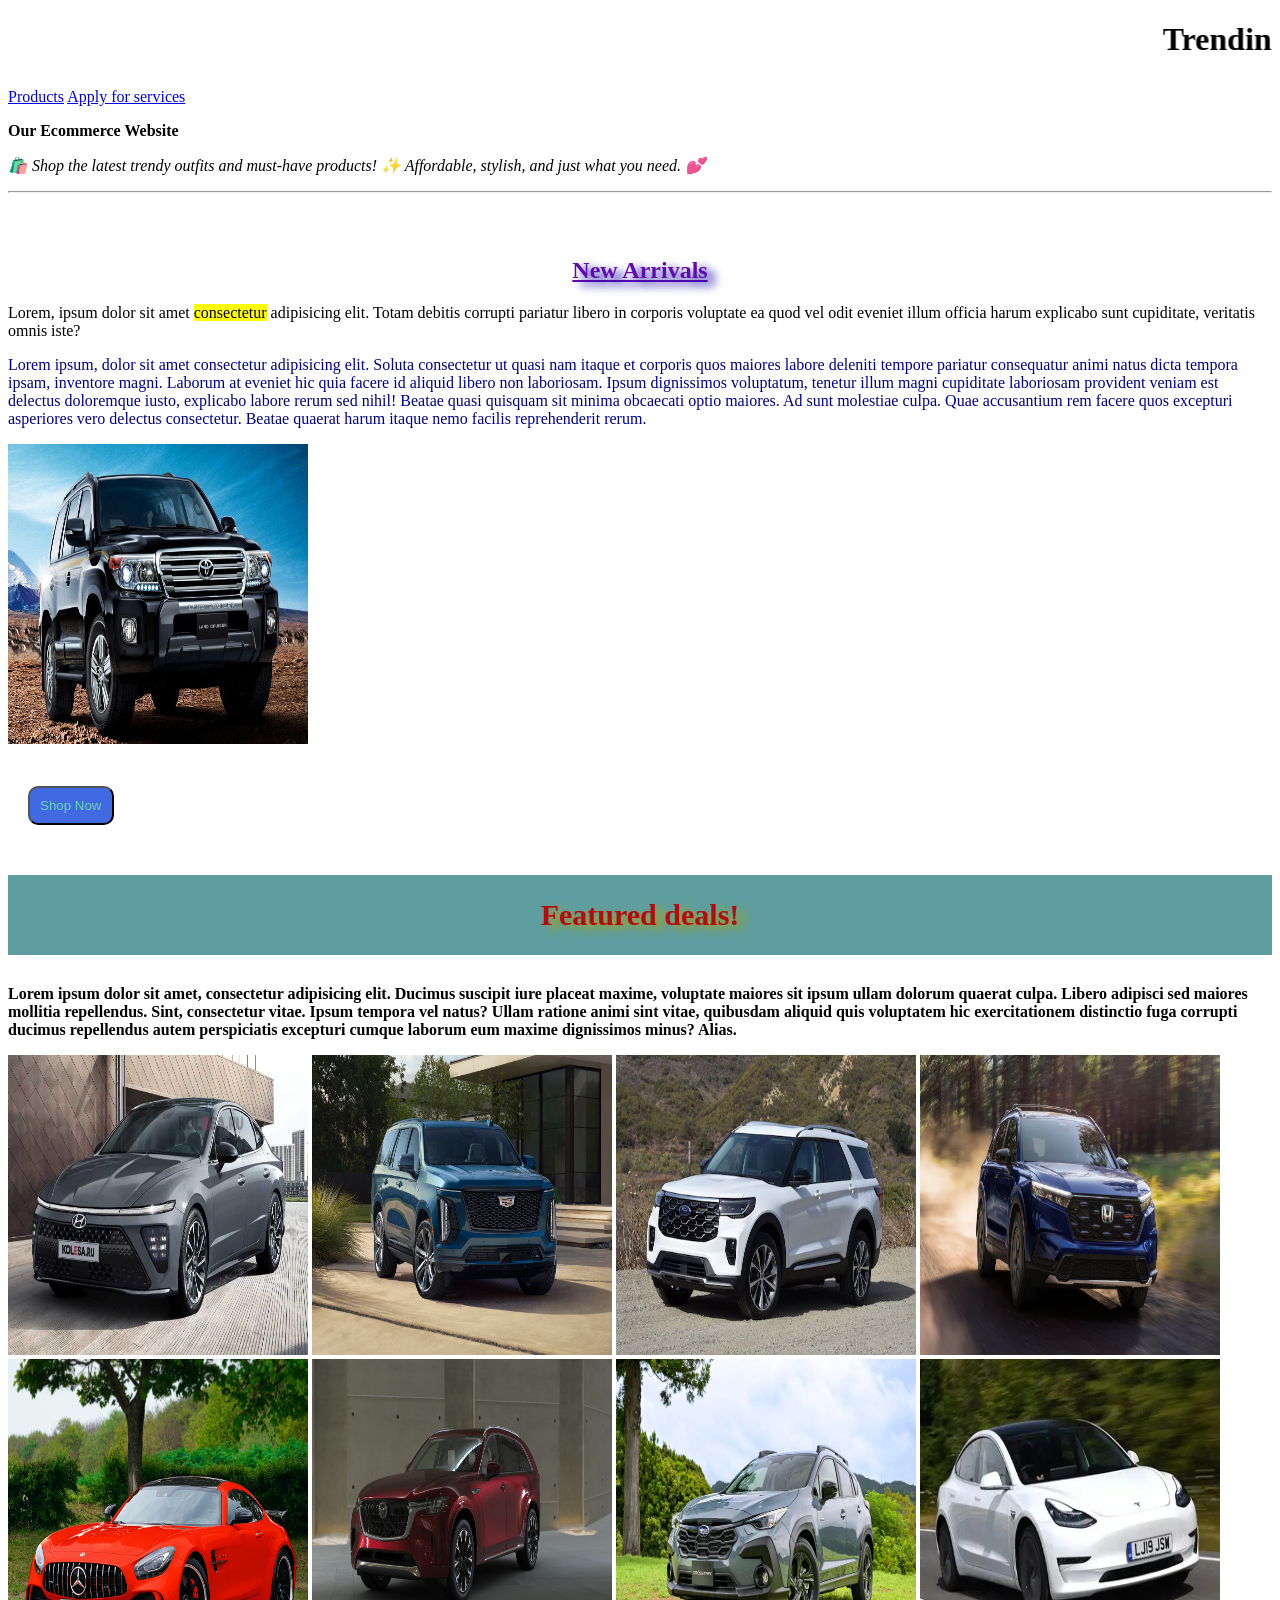
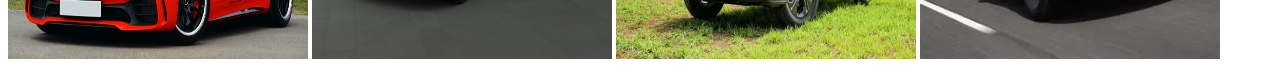
<file: index.html>
<!DOCTYPE html>
<html lang="en">
<head>
    <meta charset="UTF-8">
    <meta name="viewport" content="width=device-width, initial-scale=1.0">
    <title>Homepage - Spendora</title>

    <link rel="stylesheet" href="css/style.css">

</head>
<body>
    <h1> <marquee behavior="" direction="">Trending Styles better prices</marquee> </h1>
    <a href="products.html">Products</a>
    <a href="services.html">Apply for services</a>



<p> <b>Our Ecommerce Website</b> </p>


<p><i> 🛍️ Shop the latest trendy outfits and must-have products! ✨ Affordable, stylish, and just what you need. 💕</i></p>

<hr>

<br> <br>

<h2 style="color: hwb(271 4% 30%);text-align: center;"><u> New Arrivals </u></h2>

<p>Lorem, ipsum dolor sit amet <mark>consectetur</mark> adipisicing elit. Totam debitis corrupti pariatur libero in corporis voluptate ea quod vel odit eveniet illum officia harum explicabo sunt cupiditate, veritatis omnis iste?</p>

<p style="color: darkblue;">Lorem ipsum, dolor sit amet consectetur adipisicing elit. Soluta consectetur ut quasi nam itaque et corporis quos maiores labore deleniti tempore pariatur consequatur animi natus dicta tempora ipsam, inventore magni.
Laborum at eveniet hic quia facere id aliquid libero non laboriosam. Ipsum dignissimos voluptatum, tenetur illum magni cupiditate laboriosam provident veniam est delectus doloremque iusto, explicabo labore rerum sed nihil!
Beatae quasi quisquam sit minima obcaecati optio maiores. Ad sunt molestiae culpa. Quae accusantium rem facere quos excepturi asperiores vero delectus consectetur. Beatae quaerat harum itaque nemo facilis reprehenderit rerum.</p>

<img src="images/v8.png" alt="v8">

<br> <br>

<button>Shop Now</button>


<h3>Featured deals!</h3>

<p style="font-weight: bold;">Lorem ipsum dolor sit amet, consectetur adipisicing elit. Ducimus suscipit iure placeat maxime, voluptate maiores sit ipsum ullam dolorum quaerat culpa. Libero adipisci sed maiores mollitia repellendus. Sint, consectetur vitae.
Ipsum tempora vel natus? Ullam ratione animi sint vitae, quibusdam aliquid quis voluptatem hic exercitationem distinctio fuga corrupti ducimus repellendus autem perspiciatis excepturi cumque laborum eum maxime dignissimos minus? Alias.</p>

<img src="images/Hyundai.png" alt="Hyundai">

<img src="images/cadillac.png" alt="cadillac">
<img src="images/Ford.png" alt="Ford">
<img src="images/Honda.png" alt="Honda">

<img src="images/Mercidez.jpg" alt="Mercidez">
<img src="images/Mazda cx 5.jpg" alt="Mazda cx 5">
<img src="images/Subaru.png" alt="Subaru">
<img src="images/Texla.png" alt="Texla">

</body>
</html>
</file>
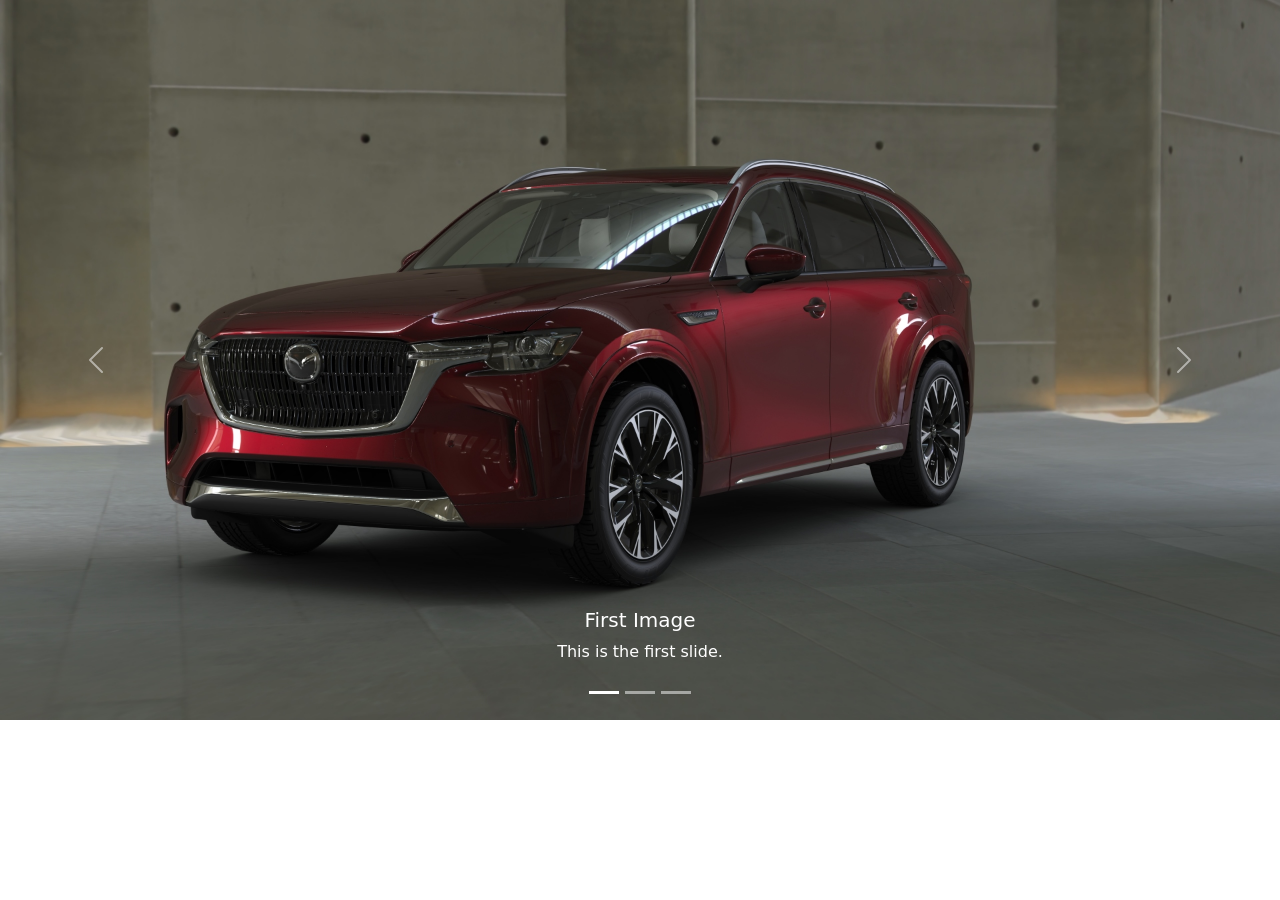
<file: carousel.html>
<!DOCTYPE html>
<html lang="en">
<head>
    <meta charset="UTF-8">
    <meta name="viewport" content="width=device-width, initial-scale=1.0">
    <title>My Image Carousel</title>

<link rel="stylesheet" href="bootstrap/css/bootstrap.min.css">
<script src="bootstrap/js/bootstrap.min.js"></script>

</head>
<body>

<div id="myCarousel" class="carousel slide" data-bs-ride="carousel">

    <!-- Indicators -->
    <div class="carousel-indicators">
        <button type="button" data-bs-target="#myCarousel"
            data-bs-slide-to="0" class="active"
            aria-current="true" aria-label="Slide 1"></button>

        <button type="button" data-bs-target="#myCarousel"
            data-bs-slide-to="1" aria-label="Slide 2"></button>

        <button type="button" data-bs-target="#myCarousel"
            data-bs-slide-to="2" aria-label="Slide 3"></button>
    </div>

    <!-- Carousel images -->
    <div class="carousel-inner">

        <div class="carousel-item active">
            <img src="images/Mazda cx 5.jpg"
                class="d-block w-100" alt="First slide">
            <div class="carousel-caption">
                <h5>First Image</h5>
                <p>This is the first slide.</p>
            </div>
        </div>

        <div class="carousel-item">
            <img src="images/Subaru.png"
                class="d-block w-100" alt="Second slide">
            <div class="carousel-caption">
                <h5>Second Image</h5>
                <p>This is the second slide.</p>
            </div>
        </div>

        <div class="carousel-item">
            <img src="images/v8.png"
                class="d-block w-100" alt="Second slide">
            <div class="carousel-caption">
                <h5>Third Image</h5>
                <p>This is the third slide.</p>
            </div>
        </div>

        <div class="carousel-item">
            <img src="images/Cadilla escalade.webp"
                class="d-block w-100" alt="Third slide">
            <div class="carousel-caption">
                <h5>Fourth Image</h5>
                <p>This is the Fourth slide.</p>
            </div>
        </div>

    </div>

    <!-- Previous button -->
    <button class="carousel-control-prev" type="button"
        data-bs-target="#myCarousel" data-bs-slide="prev">
        <span class="carousel-control-prev-icon"
            aria-hidden="true"></span>
        <span class="visually-hidden">Previous</span>
    </button>

    <!-- Next button -->
    <button class="carousel-control-next" type="button"
        data-bs-target="#myCarousel" data-bs-slide="next">
        <span class="carousel-control-next-icon"
            aria-hidden="true"></span>
        <span class="visually-hidden">Next</span>
    </button>

</div>


</body>
</html>
</file>
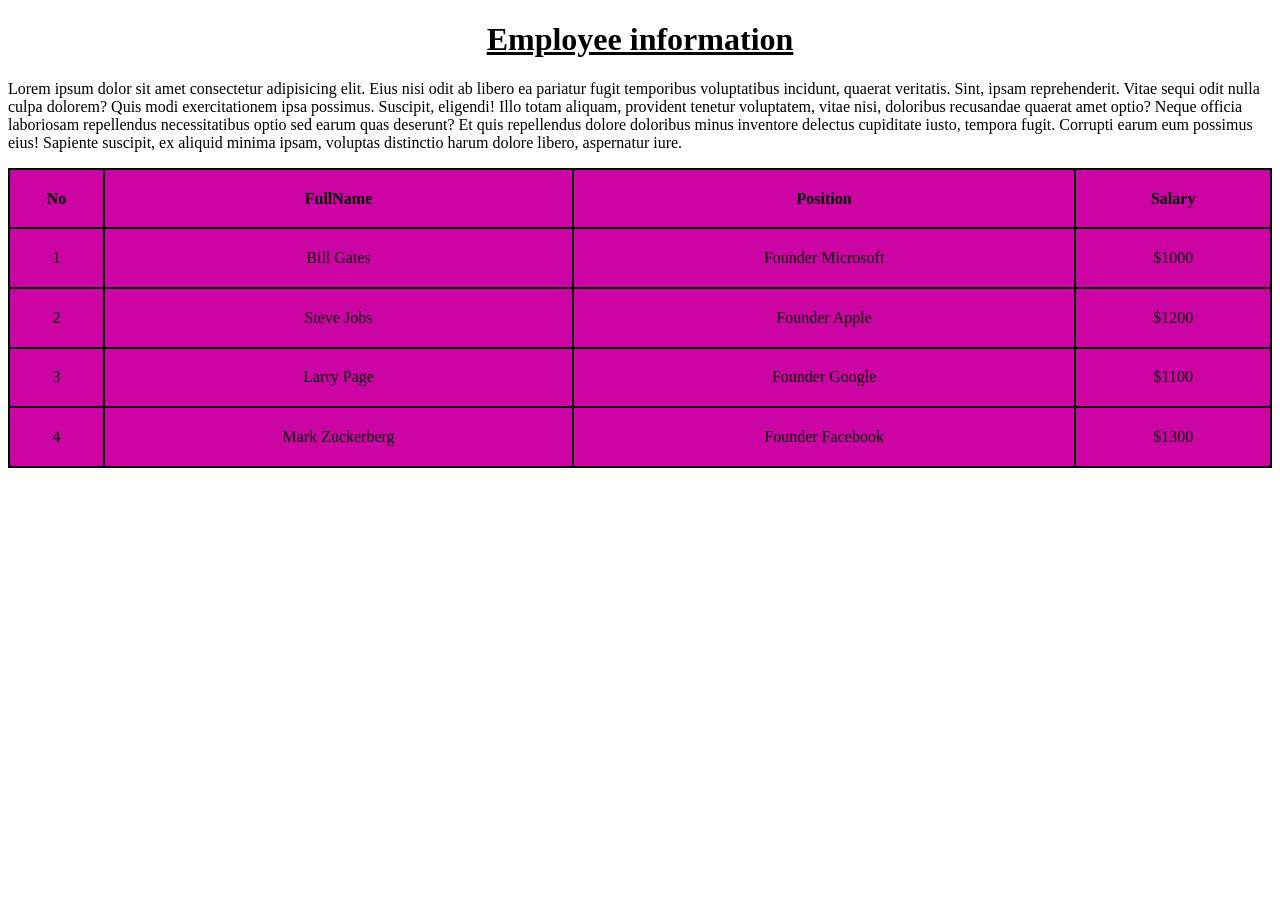
<file: employee.html>
<!DOCTYPE html>
<html lang="en">
<head>
    <meta charset="UTF-8">
    <meta name="viewport" content="width=device-width, initial-scale=1.0">
    <title>Employee Page -  Spendora</title>

    <style>

h1{
    text-align: center;
    text-decoration: underline;
}
    table, th, td{ 
        border: 2px solid black;
        border-collapse: collapse;

    }

    table{

width: 100%;
height: 300px;
background-color: rgb(203, 4, 163);

    }
    td{
        text-align: center;
    }


</style>

</head>


<body>
    <h1>Employee information </h1>

    <p>Lorem ipsum dolor sit amet consectetur adipisicing elit. Eius nisi odit ab libero ea pariatur fugit temporibus voluptatibus incidunt, quaerat veritatis. Sint, ipsam reprehenderit. Vitae sequi odit nulla culpa dolorem?
    Quis modi exercitationem ipsa possimus. Suscipit, eligendi! Illo totam aliquam, provident tenetur voluptatem, vitae nisi, doloribus recusandae quaerat amet optio? Neque officia laboriosam repellendus necessitatibus optio sed earum quas deserunt?
    Et quis repellendus dolore doloribus minus inventore delectus cupiditate iusto, tempora fugit. Corrupti earum eum possimus eius! Sapiente suscipit, ex aliquid minima ipsam, voluptas distinctio harum dolore libero, aspernatur iure.</p>

<table>
    <tr>
        <th>No</th>
         <th>FullName</th>
          <th>Position</th>
           <th>Salary</th>
    </tr>

<tr>
    <td>1</td>
    <td>Bill Gates</td>
    <td>Founder Microsoft</td>
    <td>$1000</td>
</tr>

<tr>
<td>2</td>
<td>Steve Jobs</td>
<td>Founder Apple</td>
<td>$1200</td>

</tr>

<tr>
<td>3</td>
<td>Larry Page</td>
<td>Founder Google</td>
<td>$1100</td>

</tr>

<tr>
<td>4</td>
<td>Mark Zuckerberg</td>
<td>Founder Facebook</td>
<td>$1300</td>

</tr>

</table>







    
</body>
</html>
</file>
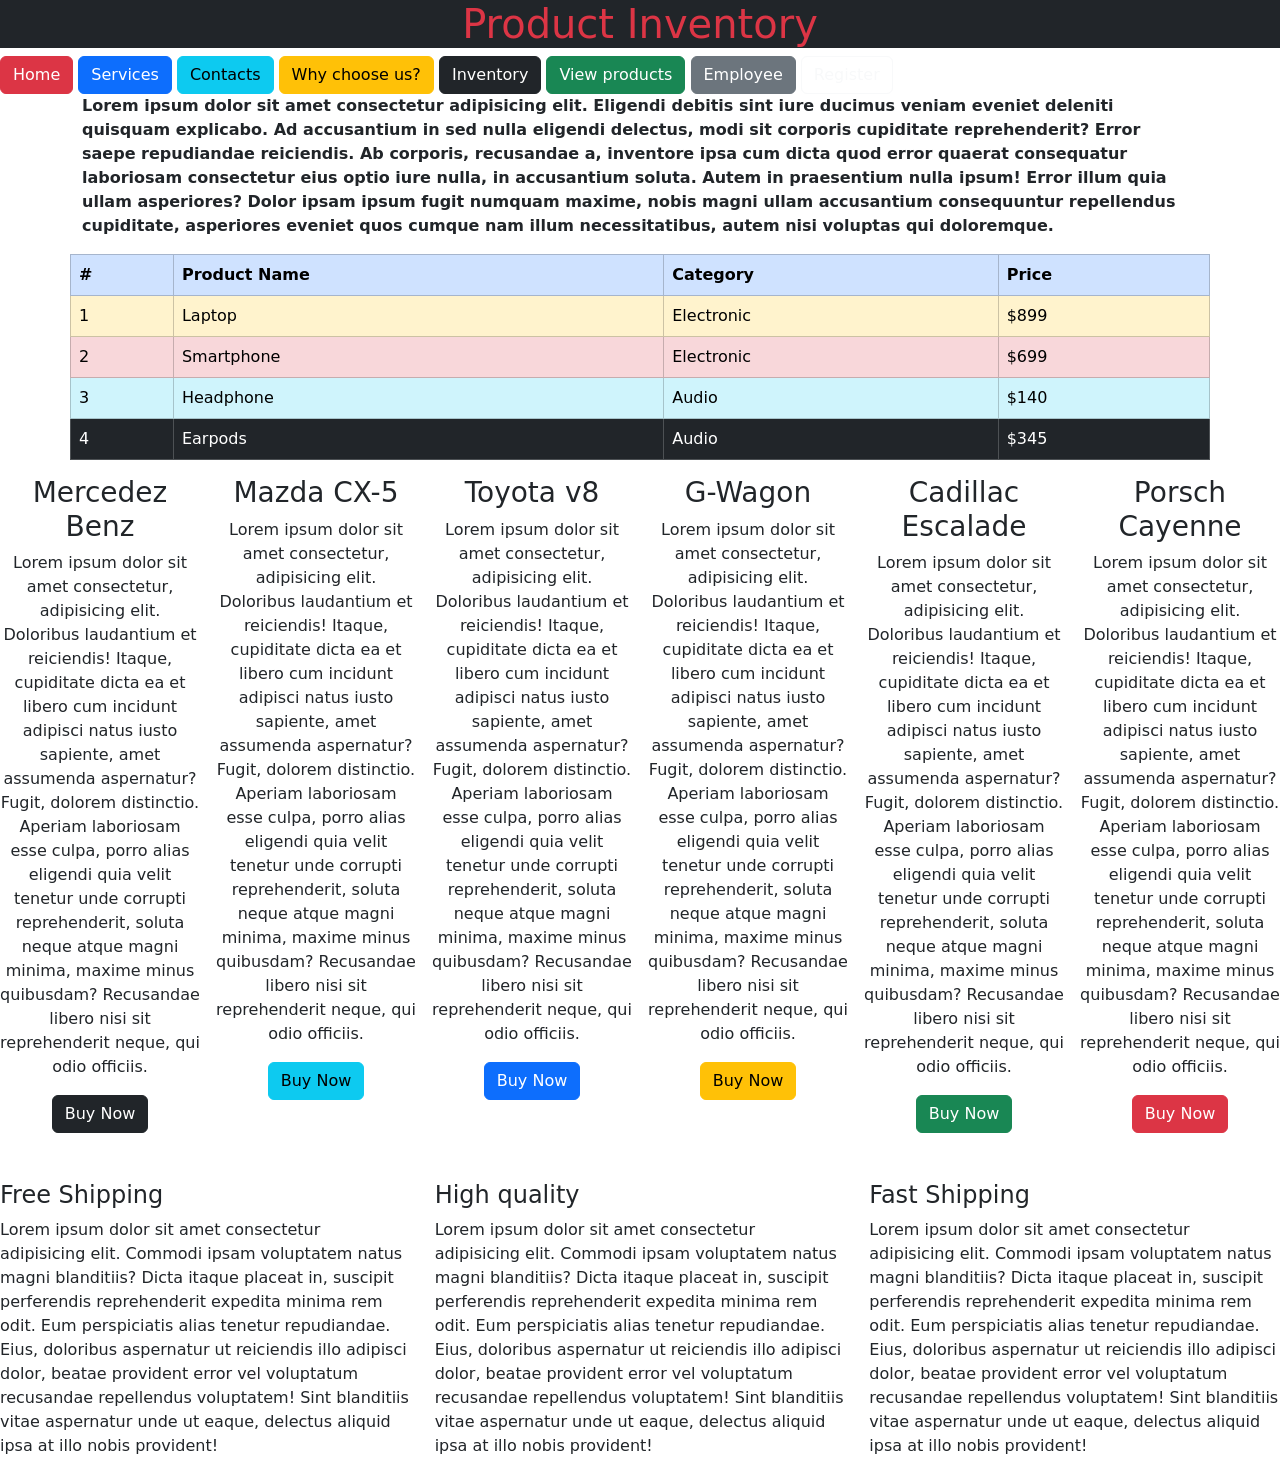
<file: inventory.html>
<!DOCTYPE html>
<html lang="en">
<head>
    <meta charset="UTF-8">
    <meta name="viewport" content="width=device-width, initial-scale=1.0">
    <title>Inventory page Spendora</title>

<link rel="stylesheet" href="bootstrap/css/bootstrap.min.css">

<script  src="bootstrap/js/bootstrap.min.js "></script>

</head>
<body>
    <h1 class="text-danger  bg-dark text-center ">Product Inventory</h1>

<button class="btn btn-danger">Home</button>

<button class="btn btn-primary">Services</button>

<button class="btn btn-info">Contacts</button>

<button class="btn btn-warning">Why choose us?</button>

<button class="btn btn-dark">Inventory</button>

<button class="btn btn-success">View products</button>

<button class="btn btn-secondary">Employee</button>

<button class="btn btn-outline-light">Register</button>




<p class="fw-bold container mb-3">Lorem ipsum dolor sit amet consectetur adipisicing elit. Eligendi debitis sint iure ducimus veniam eveniet deleniti quisquam explicabo. Ad accusantium in sed nulla eligendi delectus, modi sit corporis cupiditate reprehenderit?
Error saepe repudiandae reiciendis. Ab corporis, recusandae a, inventore ipsa cum dicta quod error quaerat consequatur laboriosam consectetur eius optio iure nulla, in accusantium soluta. Autem in praesentium nulla ipsum!
Error illum quia ullam asperiores? Dolor ipsam ipsum fugit numquam maxime, nobis magni ullam accusantium consequuntur repellendus cupiditate, asperiores eveniet quos cumque nam illum necessitatibus, autem nisi voluptas qui doloremque.</p>


<table class="table table-bordered table-hover table table-dark container">
<tr class="table-primary">
    <th>#</th>
    <th>Product Name</th>
    <th>Category</th>
    <th>Price</th>
</tr>

<tr class="table-warning">
<td>1</td>
<td>Laptop</td>
<td>Electronic</td>
<td>$899</td>

</tr>

<tr class="table-danger">
<td>2</td>
<td>Smartphone</td>
<td>Electronic</td>
<td>$699</td>
</tr>

<tr class="table-info">
<td>3</td>
<td>Headphone</td>
<td>Audio</td>
<td>$140</td>

</tr>

<tr>

    <td>4</td>
    <td>Earpods</td>
    <td>Audio</td>
    <td>$345</td>

</tr>

</table>

<div class="d-flex gap-3">

<div class="text-center">
    <h3> Mercedez Benz</h3>
    <p>Lorem ipsum dolor sit amet consectetur, adipisicing elit. Doloribus laudantium et reiciendis! Itaque, cupiditate dicta ea et libero cum incidunt adipisci natus iusto sapiente, amet assumenda aspernatur? Fugit, dolorem distinctio.
    Aperiam laboriosam esse culpa, porro alias eligendi quia velit tenetur unde corrupti reprehenderit, soluta neque atque magni minima, maxime minus quibusdam? Recusandae libero nisi sit reprehenderit neque, qui odio officiis.</p>
    <button class="btn btn-dark">Buy Now</button>
</div>

<div class="text-center">
    <h3> Mazda CX-5</h3>
    <p>Lorem ipsum dolor sit amet consectetur, adipisicing elit. Doloribus laudantium et reiciendis! Itaque, cupiditate dicta ea et libero cum incidunt adipisci natus iusto sapiente, amet assumenda aspernatur? Fugit, dolorem distinctio.
    Aperiam laboriosam esse culpa, porro alias eligendi quia velit tenetur unde corrupti reprehenderit, soluta neque atque magni minima, maxime minus quibusdam? Recusandae libero nisi sit reprehenderit neque, qui odio officiis.</p>
    <button class="btn btn-info">Buy Now</button>
</div>

<div class="text-center">
    <h3> Toyota v8</h3>
    <p>Lorem ipsum dolor sit amet consectetur, adipisicing elit. Doloribus laudantium et reiciendis! Itaque, cupiditate dicta ea et libero cum incidunt adipisci natus iusto sapiente, amet assumenda aspernatur? Fugit, dolorem distinctio.
    Aperiam laboriosam esse culpa, porro alias eligendi quia velit tenetur unde corrupti reprehenderit, soluta neque atque magni minima, maxime minus quibusdam? Recusandae libero nisi sit reprehenderit neque, qui odio officiis.</p>
    <button class="btn btn-primary">Buy Now</button>
</div>

<div class="text-center">
    <h3> G-Wagon</h3>
    <p>Lorem ipsum dolor sit amet consectetur, adipisicing elit. Doloribus laudantium et reiciendis! Itaque, cupiditate dicta ea et libero cum incidunt adipisci natus iusto sapiente, amet assumenda aspernatur? Fugit, dolorem distinctio.
    Aperiam laboriosam esse culpa, porro alias eligendi quia velit tenetur unde corrupti reprehenderit, soluta neque atque magni minima, maxime minus quibusdam? Recusandae libero nisi sit reprehenderit neque, qui odio officiis.</p>
    <button class="btn btn-warning">Buy Now</button>
</div>

<div class="text-center">
    <h3> Cadillac Escalade</h3>
    <p>Lorem ipsum dolor sit amet consectetur, adipisicing elit. Doloribus laudantium et reiciendis! Itaque, cupiditate dicta ea et libero cum incidunt adipisci natus iusto sapiente, amet assumenda aspernatur? Fugit, dolorem distinctio.
    Aperiam laboriosam esse culpa, porro alias eligendi quia velit tenetur unde corrupti reprehenderit, soluta neque atque magni minima, maxime minus quibusdam? Recusandae libero nisi sit reprehenderit neque, qui odio officiis.</p>
    <button class="btn btn-success">Buy Now</button>
</div>
<div class="text-center">
    <h3> Porsch Cayenne</h3>
    <p>Lorem ipsum dolor sit amet consectetur, adipisicing elit. Doloribus laudantium et reiciendis! Itaque, cupiditate dicta ea et libero cum incidunt adipisci natus iusto sapiente, amet assumenda aspernatur? Fugit, dolorem distinctio.
    Aperiam laboriosam esse culpa, porro alias eligendi quia velit tenetur unde corrupti reprehenderit, soluta neque atque magni minima, maxime minus quibusdam? Recusandae libero nisi sit reprehenderit neque, qui odio officiis.</p>
    <button class="btn btn-danger">Buy Now</button>
</div>

</div>

<br><br>
<!-----Bootstrap grid system-->

<div class="row">
<div class="col-4">
    <h4>Free Shipping</h4>
    <p>Lorem ipsum dolor sit amet consectetur adipisicing elit. Commodi ipsam voluptatem natus magni blanditiis? Dicta itaque placeat in, suscipit perferendis reprehenderit expedita minima rem odit. Eum perspiciatis alias tenetur repudiandae.
    Eius, doloribus aspernatur ut reiciendis illo adipisci dolor, beatae provident error vel voluptatum recusandae repellendus voluptatem! Sint blanditiis vitae aspernatur unde ut eaque, delectus aliquid ipsa at illo nobis provident!</p>
</div>

<div class="col-4">
    <h4>High quality</h4>
    <p>Lorem ipsum dolor sit amet consectetur adipisicing elit. Commodi ipsam voluptatem natus magni blanditiis? Dicta itaque placeat in, suscipit perferendis reprehenderit expedita minima rem odit. Eum perspiciatis alias tenetur repudiandae.
    Eius, doloribus aspernatur ut reiciendis illo adipisci dolor, beatae provident error vel voluptatum recusandae repellendus voluptatem! Sint blanditiis vitae aspernatur unde ut eaque, delectus aliquid ipsa at illo nobis provident!</p>
</div>
<div class="col-4">
    <h4>Fast Shipping</h4>
    <p>Lorem ipsum dolor sit amet consectetur adipisicing elit. Commodi ipsam voluptatem natus magni blanditiis? Dicta itaque placeat in, suscipit perferendis reprehenderit expedita minima rem odit. Eum perspiciatis alias tenetur repudiandae.
    Eius, doloribus aspernatur ut reiciendis illo adipisci dolor, beatae provident error vel voluptatum recusandae repellendus voluptatem! Sint blanditiis vitae aspernatur unde ut eaque, delectus aliquid ipsa at illo nobis provident!</p>
</div>

</body>

</html>
</file>
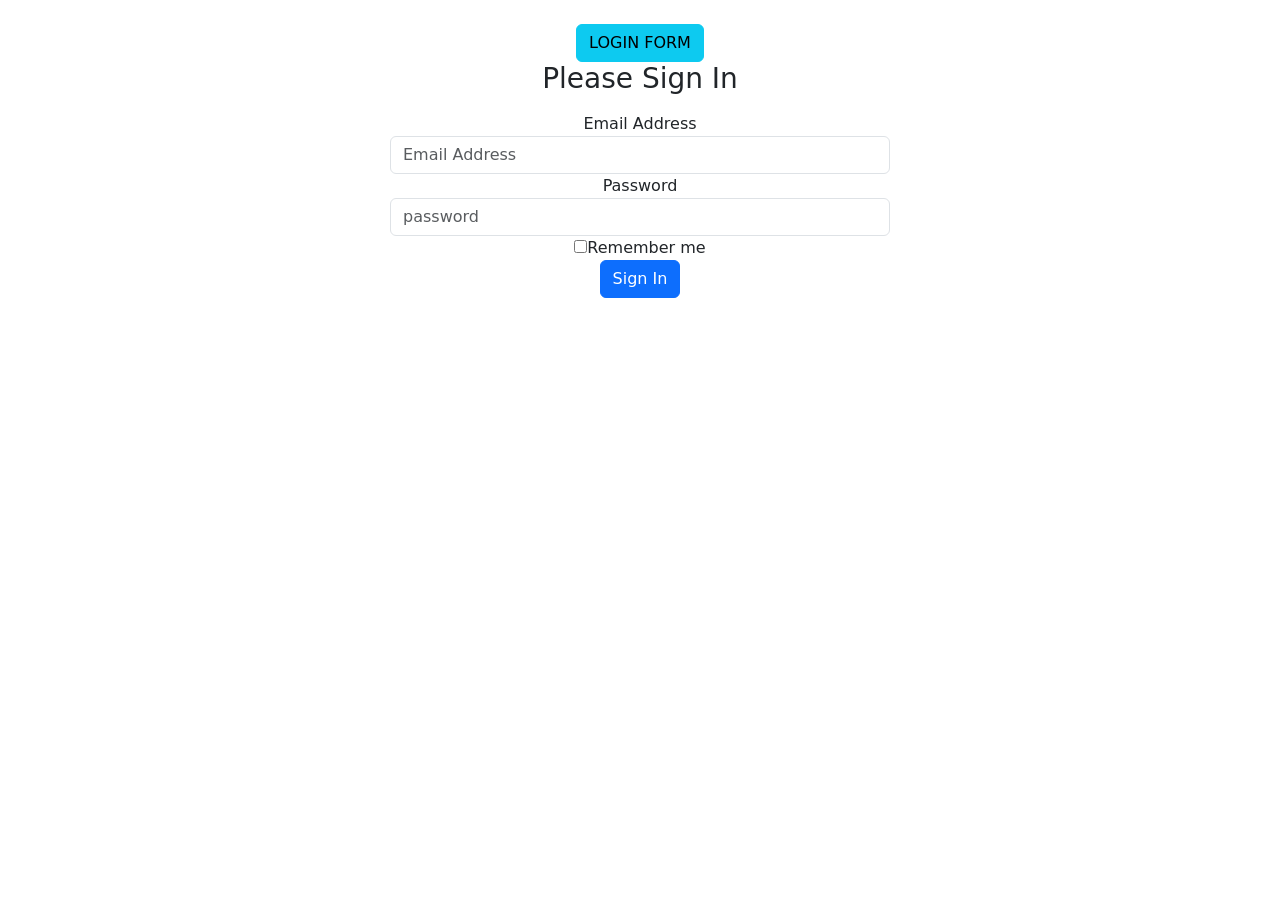
<file: login.html>
<!DOCTYPE html>
<html lang="en">
<head>
    <meta charset="UTF-8">
    <meta name="viewport" content="width=device-width, initial-scale=1.0">
    <title>Login Form Page</title>
    <link rel="stylesheet" href="bootstrap/css/bootstrap.min.css">
    <script src="bootstrap/js/bootstrap.min.js"></script>


</head>

<body>
    <div class="text-center">
    <form style="width: 500px; margin: auto;">
<button class="btn btn-info mt-4">LOGIN FORM</button>
<h1 class="h3 mb-3">Please Sign In </h1>
<label for=" Emailaddress" class="sr-only">Email Address</label>
<input type="email" id="emailaddress" class="form-control" placeholder="Email Address" required>

<label for="password" class="sr-only">Password</label>
<input type="password" id="password" placeholder="password" class="form-control">

<div>
    
<label>
<input type="checkbox" value="remember me">Remember me
</label>
</div>

<div>  
<button class="btn btn-primary btn-block">Sign In</button>
</div>


    </form>


</div>

</body>
</html>
</file>
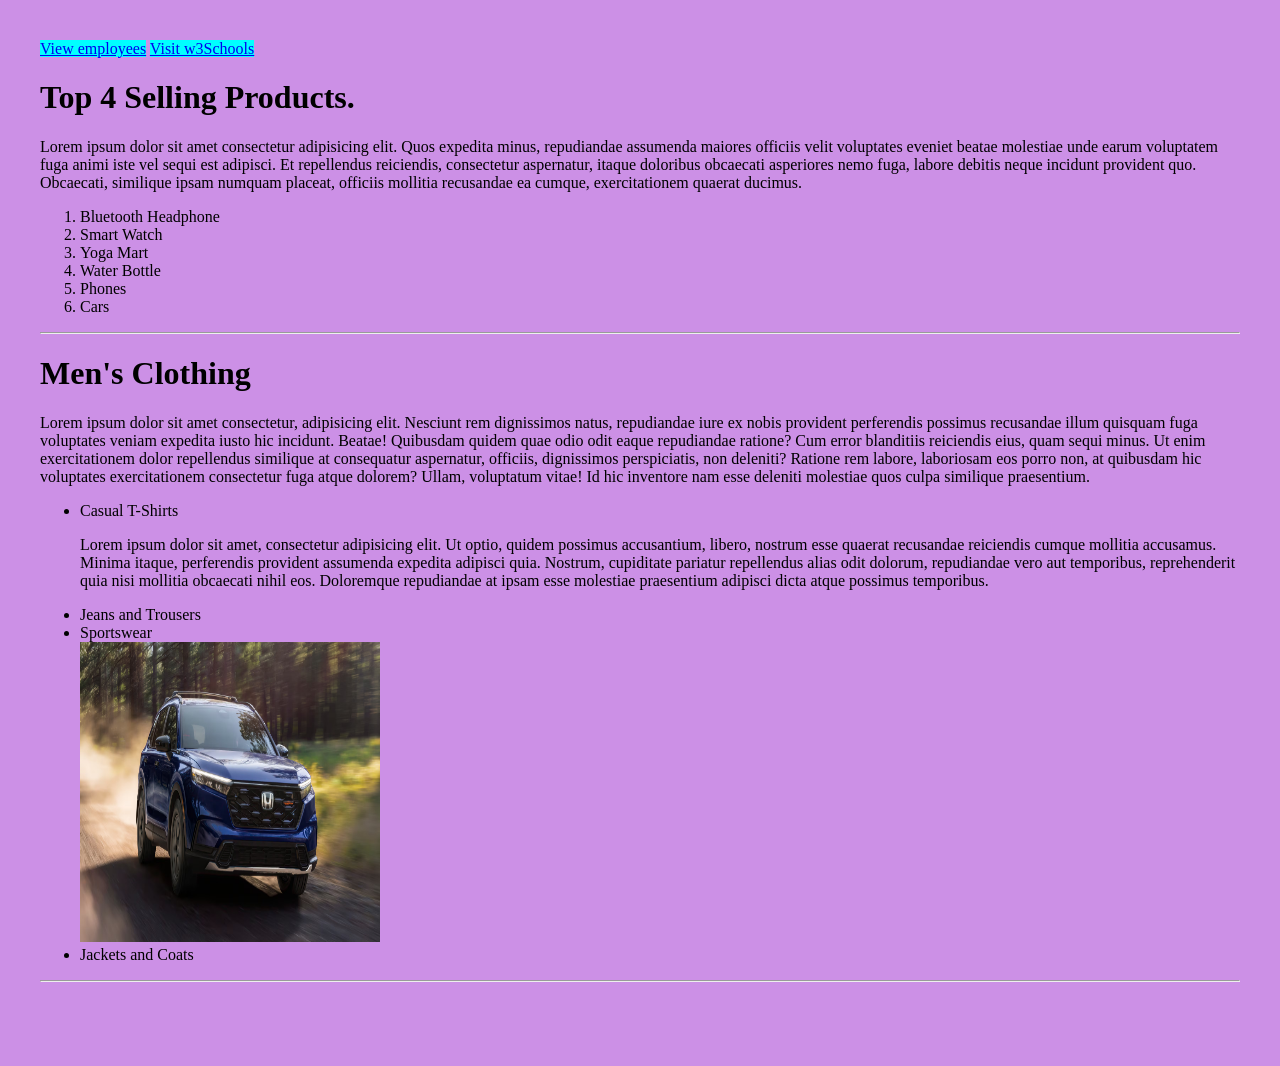
<file: products.html>
<!DOCTYPE html>
<html lang="en">
<head>
    <meta charset="UTF-8">
    <meta name="viewport" content="width=device-width, initial-scale=1.0">
    <title>Products Page - Spendora</title>
<style>
body{
background-color: rgb(204, 144, 230);
margin: 40px;
}
 a{ 
    background-color: aqua;
 }


</style>

<link rel="stylesheet" href="css/style.css">

</head>

<body>

    <a href="employee.html" target="_self">View employees</a>

    <a href="https://www.w3schools.com/" target="_blank">Visit w3Schools</a>




    <!---Ordered List---->
<h1> Top 4 Selling Products.</h1>
<p>Lorem ipsum dolor sit amet consectetur adipisicing elit. Quos expedita minus, repudiandae assumenda maiores officiis velit voluptates eveniet beatae molestiae unde earum voluptatem fuga animi iste vel sequi est adipisci.
Et repellendus reiciendis, consectetur aspernatur, itaque doloribus obcaecati asperiores nemo fuga, labore debitis neque incidunt provident quo. Obcaecati, similique ipsam numquam placeat, officiis mollitia recusandae ea cumque, exercitationem quaerat ducimus.</p>

<ol>
<li>Bluetooth Headphone</li>
<li>Smart Watch</li>
<li>Yoga Mart</li>
<li>Water Bottle</li>
<li>Phones</li>
<li>Cars</li>

</ol>

<hr>

<!---unordered List--->
<h1>Men's Clothing</h1>

<p>Lorem ipsum dolor sit amet consectetur, adipisicing elit. Nesciunt rem dignissimos natus, repudiandae iure ex nobis provident perferendis possimus recusandae illum quisquam fuga voluptates veniam expedita iusto hic incidunt. Beatae!
Quibusdam quidem quae odio odit eaque repudiandae ratione? Cum error blanditiis reiciendis eius, quam sequi minus. Ut enim exercitationem dolor repellendus similique at consequatur aspernatur, officiis, dignissimos perspiciatis, non deleniti?
Ratione rem labore, laboriosam eos porro non, at quibusdam hic voluptates exercitationem consectetur fuga atque dolorem? Ullam, voluptatum vitae! Id hic inventore nam esse deleniti molestiae quos culpa similique praesentium.</p>

<ul>
<li>Casual T-Shirts</li>
<p>Lorem ipsum dolor sit amet, consectetur adipisicing elit. Ut optio, quidem possimus accusantium, libero, nostrum esse quaerat recusandae reiciendis cumque mollitia accusamus. Minima itaque, perferendis provident assumenda expedita adipisci quia.
Nostrum, cupiditate pariatur repellendus alias odit dolorum, repudiandae vero aut temporibus, reprehenderit quia nisi mollitia obcaecati nihil eos. Doloremque repudiandae at ipsam esse molestiae praesentium adipisci dicta atque possimus temporibus.</p>

<li>Jeans and Trousers</li>
<li>Sportswear</li>

<img src="images/Honda.png" alt="Honda">

<li>Jackets and Coats</li>

</ul>
<hr>

<!---Nested list-->


<!-----Description list----->


<br><br>

</body>

</html>
</file>
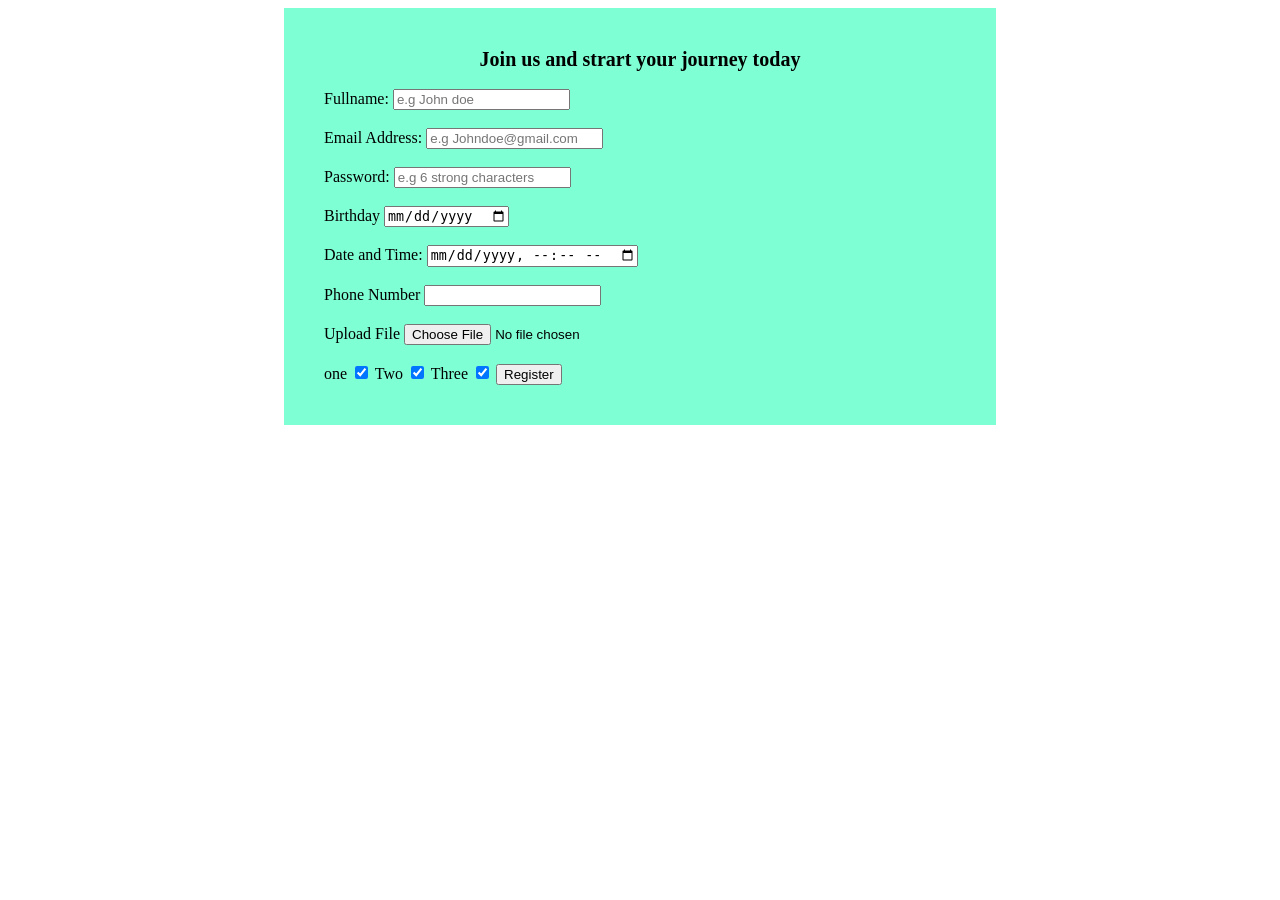
<file: registration.html>
<!DOCTYPE html>
<html lang="en">
<head>
    <meta charset="UTF-8">
    <meta name="viewport" content="width=device-width, initial-scale=1.0">
    <title>Registration page</title>
    <link rel="stylesheet" href="css/register.css">
</head>
<body>
    
    <form action="">

<legend>Join us and strart  your journey today</legend>

<br>
<Label for="fullname">Fullname:</Label>
<input type="text" placeholder="e.g John doe" id="fullname" required>
<br><br>

<Label for="email">Email Address:</Label>
<input type="text" placeholder="e.g Johndoe@gmail.com" id="email" required>
<br><br>

<Label for="password">Password:</Label>
<input type="text" placeholder="e.g 6 strong characters" id="password" required>
<br><br>

<label for="yob">Birthday</label>
<input type="date" id="yob" required>
<br><br>

<label for="dt">Date and Time: </label>
<input type="datetime-local" id="dt" required>
<br><br>

<label for="phone">Phone Number</label>
<input type="tel" id="phone" required>
<br><br>

<label for="file">Upload File</label>
<input type="file" id="file" required>
<br><br>

<!---Dropdown>-->


<!---radiobutton---->




<!---checkbox---->
<label class="container"> one
    <input type="checkbox" checked ="checked">
    <span class="checkmark"></span>
</label>

<label class="container"> Two
    <input type="checkbox" checked ="checked">
    <span class="checkmark"></span>
</label>
<label class="container"> Three
    <input type="checkbox" checked ="checked">
    <span class="checkmark"></span>
</label>

<!----Textarea-->

<label for=""></label>


<button>Register</button>


    </form>
</body>
</html>
</file>
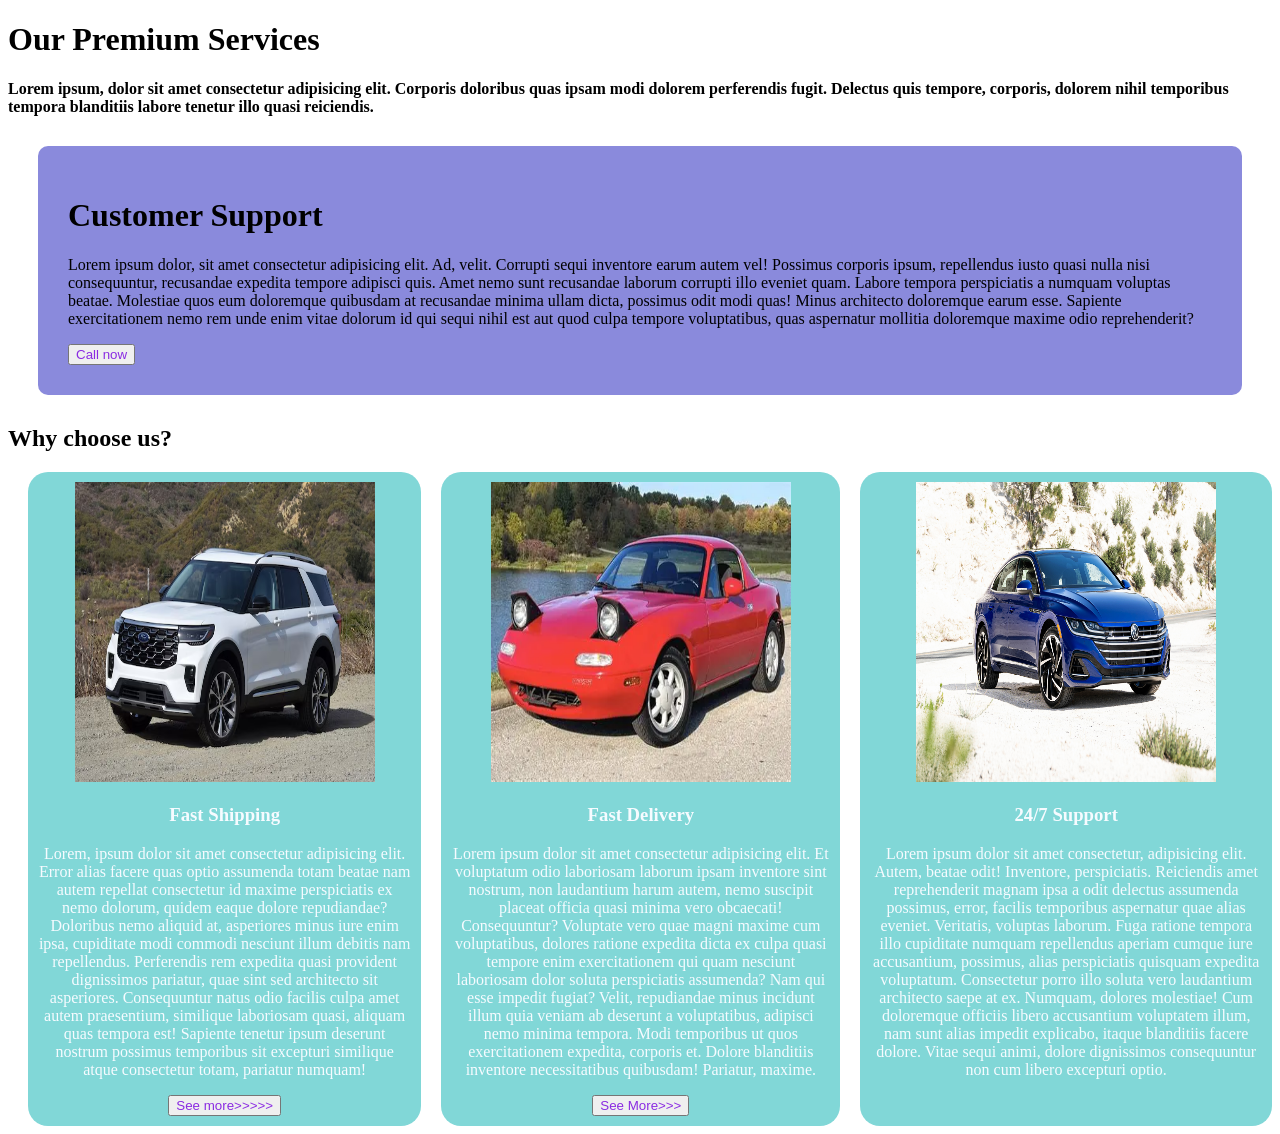
<file: services.html>
<!DOCTYPE html>
<html lang="en">
<head>
    <meta charset="UTF-8">
    <meta name="viewport" content="width=device-width, initial-scale=1.0">
    <title>Services Page -  Spendora</title>
    <link rel="stylesheet" href="css/services.css">

</head>
<body>
    <h1>Our Premium Services</h1>
    <p id="paragraph">Lorem ipsum, dolor sit amet consectetur adipisicing elit. Corporis doloribus quas ipsam modi dolorem perferendis fugit. Delectus quis tempore, corporis, dolorem nihil temporibus tempora blanditiis labore tenetur illo quasi reiciendis.</p>

<!------Division--->
<div id="customer"> 

<h1>Customer Support</h1>

<p>Lorem ipsum dolor, sit amet consectetur adipisicing elit. Ad, velit. Corrupti sequi inventore earum autem vel! Possimus corporis ipsum, repellendus iusto quasi nulla nisi consequuntur, recusandae expedita tempore adipisci quis.
Amet nemo sunt recusandae laborum corrupti illo eveniet quam. Labore tempora perspiciatis a numquam voluptas beatae. Molestiae quos eum doloremque quibusdam at recusandae minima ullam dicta, possimus odit modi quas!
Minus architecto doloremque earum esse. Sapiente exercitationem nemo rem unde enim vitae dolorum id qui sequi nihil est aut quod culpa tempore voluptatibus, quas aspernatur mollitia doloremque maxime odio reprehenderit?</p>

<button>Call now</button>


</div>

<h2>Why choose us?</h2>

<div id="main">

<div class="one">
    <img src="images/Ford.png" alt="Ford">
<h3>Fast Shipping</h3>
<p>Lorem, ipsum dolor sit amet consectetur adipisicing elit. Error alias facere quas optio assumenda totam beatae nam autem repellat consectetur id maxime perspiciatis ex nemo dolorum, quidem eaque dolore repudiandae?
Doloribus nemo aliquid at, asperiores minus iure enim ipsa, cupiditate modi commodi nesciunt illum debitis nam repellendus. Perferendis rem expedita quasi provident dignissimos pariatur, quae sint sed architecto sit asperiores.
Consequuntur natus odio facilis culpa amet autem praesentium, similique laboriosam quasi, aliquam quas tempora est! Sapiente tenetur ipsum deserunt nostrum possimus temporibus sit excepturi similique atque consectetur totam, pariatur numquam!</p>
<button>See more>>>>></button>
</div>

<div class="one"> 
<img src="images/mx5 miata.webp" alt="mx5 miata">
<h3>Fast Delivery</h3>
<p>Lorem ipsum dolor sit amet consectetur adipisicing elit. Et voluptatum odio laboriosam laborum ipsam inventore sint nostrum, non laudantium harum autem, nemo suscipit placeat officia quasi minima vero obcaecati! Consequuntur?
Voluptate vero quae magni maxime cum voluptatibus, dolores ratione expedita dicta ex culpa quasi tempore enim exercitationem qui quam nesciunt laboriosam dolor soluta perspiciatis assumenda? Nam qui esse impedit fugiat?
Velit, repudiandae minus incidunt illum quia veniam ab deserunt a voluptatibus, adipisci nemo minima tempora. Modi temporibus ut quos exercitationem expedita, corporis et. Dolore blanditiis inventore necessitatibus quibusdam! Pariatur, maxime.</p>
<button>See More>>></button>
</div>

<div class="one">
    <img src="images/Volkswagen.png" alt="Volkswagen">
<h3>24/7 Support</h3>
<p>Lorem ipsum dolor sit amet consectetur, adipisicing elit. Autem, beatae odit! Inventore, perspiciatis. Reiciendis amet reprehenderit magnam ipsa a odit delectus assumenda possimus, error, facilis temporibus aspernatur quae alias eveniet.
Veritatis, voluptas laborum. Fuga ratione tempora illo cupiditate numquam repellendus aperiam cumque iure accusantium, possimus, alias perspiciatis quisquam expedita voluptatum. Consectetur porro illo soluta vero laudantium architecto saepe at ex.
Numquam, dolores molestiae! Cum doloremque officiis libero accusantium voluptatem illum, nam sunt alias impedit explicabo, itaque blanditiis facere dolore. Vitae sequi animi, dolore dignissimos consequuntur non cum libero excepturi optio.</p>
</div>


</div>






</body>
</html>
</file>
<file: css/style.css>
button{

background-color: #4169e1;
color: lab(78.42% -38.99 7.95);
 margin: 20px;
padding: 10px;
border-radius: 10px;
}

h3 {
text-align: center;
font-size: 30px;
background-color: cadetblue;
color: rgb(183, 10, 13);
line-height: 80px;
text-shadow: 8px 4px 8px rgb(164, 164, 13);

}

h2{
    text-shadow: 8px 4px 8px rgb(23, 13, 164);
}

img{

    width: 300px;
height: 300px;

}
</file>
<file: css/register.css>
form{

    background-color: aquamarine;
    width: 50%;
    margin: auto;
    padding: 40px;
    border: radius 20px;

}
legend {
    font-size: 20px;
    font-weight: bold;
    text-align: center;
}

input [type=text], input [type=email], input [type=password],
input [type=date], input [type=datetime-local], input [type=tel] {
 
    width: 100%;
    height: 30px;
    border-radius: 20px;
    border: none;
    margin-top: 10px;
    padding-left: 5px;
    
}
</file>
<file: css/services.css>
#paragraph{
font-weight: bold;

}

#customer{

background-color: rgb(138, 138, 220);

margin: 30px;
padding: 30PX;
border-radius: 10px;

}

button{
    color: blueviolet;
}

#main{
    display: flex;
}
img{

    width: 300px;
height: 300px;

}

.one{
    background-color: rgb(129, 215, 215);
    margin-left: 20px;
    text-align: center;
    padding: 10px;
    border-radius: 20px;
color: rgb(246, 251, 255);

}
</file>
